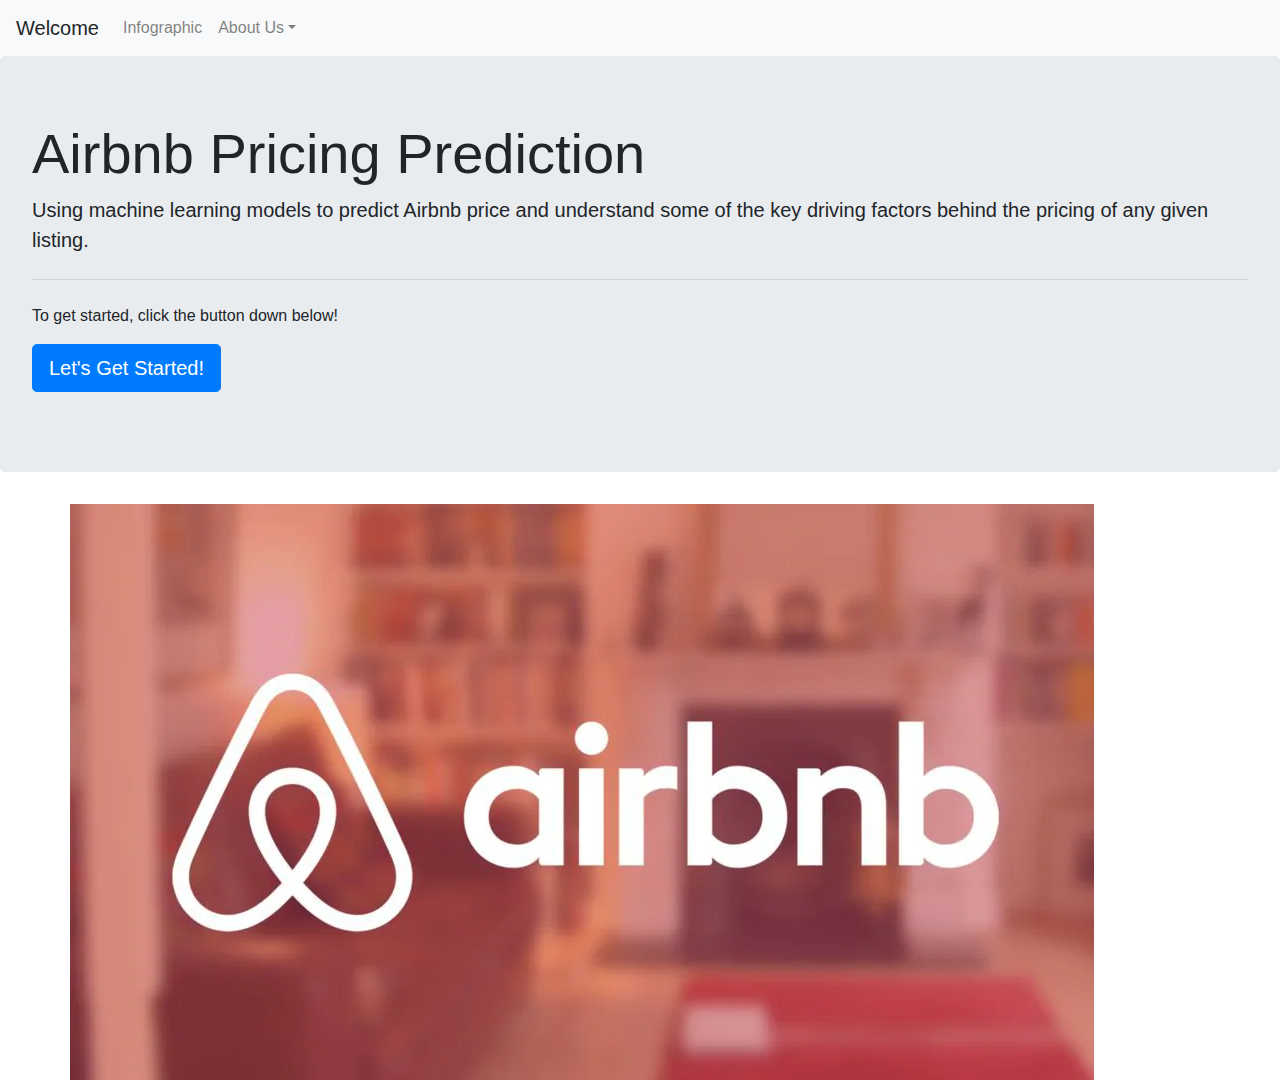
<file: templates/index.html>
<!DOCTYPE html>
<html lang="en">

<head>
  <meta charset="UTF-8">
  <meta name="viewport" content="width=device-width, initial-scale=1, shrink-to-fit=no">
  <title>Welcome</title>
  <link rel="stylesheet" href="https://maxcdn.bootstrapcdn.com/bootstrap/4.0.0/css/bootstrap.min.css" integrity="sha384-Gn5384xqQ1aoWXA+058RXPxPg6fy4IWvTNh0E263XmFcJlSAwiGgFAW/dAiS6JXm" crossorigin="anonymous">
  <link rel="stylesheet" href="static/css/style.css">
</head>

<body>
  
    <nav class="navbar navbar-expand-lg navbar-light bg-light">
    <a class="navbar-brand mb-0 h1">Welcome</a>
    <button class="navbar-toggler" type="button" data-toggle="collapse" data-target="#navbarSupportedContent" aria-controls="navbarSupportedContent" aria-expanded="false" aria-label="Toggle navigation">
      <span class="navbar-toggler-icon"></span>
    </button>
  
    <div class="collapse navbar-collapse" id="navbarSupportedContent">
      <ul class="navbar-nav mr-auto">
        <li class="nav-item">
          <a class="nav-link" href="/infographic" target="_blank" rel="noopener noreferrer">Infographic</a>
        </li>
        <li class="nav-item dropdown">
          <a class="nav-link dropdown-toggle" href="#" id="navbarDropdown" role="button" data-toggle="dropdown" aria-haspopup="true" aria-expanded="false">About Us</a>
          <div class="dropdown-menu" aria-labelledby="navbarDropdown">
            <a class="dropdown-item" href="https://github.com/AdrianaCieslak" target="_blank" rel="noopener noreferrer">Adriana Cieslak</a>
            <a class="dropdown-item" href="https://github.com/Anumala89" target="_blank" rel="noopener noreferrer">Anumala Thapa</a>
            <a class="dropdown-item" href="https://github.com/jdkwak1994" target="_blank" rel="noopener noreferrer">Jeongdae (JD) Kwak</a>
            <a class="dropdown-item" href="https://github.com/samuelokunola326" target="_blank" rel="noopener noreferrer">Samuel Okunola</a>
            <div class="dropdown-divider"></div>
            <a class="dropdown-item" href="/about" target="_blank" rel="noopener noreferrer">About the Project</a>
          </div>
        </li>
      </ul>
    </div>
  </nav>

  <div class="jumbotron">
    <h1 class="display-4">Airbnb Pricing Prediction</h1>
    <p class="lead">Using machine learning models to predict Airbnb price and understand some of the key driving factors behind the pricing of any given listing.</p>
    <hr class="my-4">
    <p>To get started, click the button down below!</p>
    <p class="lead">
      <a class="btn btn-primary btn-lg" href="/predict" role="button">Let's Get Started!</a>
    </p>
  </div>

  <div class="container">
    <div class="row">
      <div id="carouselExampleSlidesOnly" class="carousel slide" data-ride="carousel">
        <div class="carousel-inner">
          <div class="carousel-item active">
            <img class="d-block w-100" src="static/images/airbnblogo1.png" alt="First slide">
          </div>
          <div class="carousel-item">
            <img class="d-block w-100" src="static/images/airbnblogo2.png" alt="Second slide">
          </div>
          <div class="carousel-item">
            <img class="d-block w-100" src="static/images/airbnblogo3.png" alt="Third slide">
          </div>
        </div>
      </div>
    </div>
  </div>

   <script src="https://code.jquery.com/jquery-3.2.1.slim.min.js" integrity="sha384-KJ3o2DKtIkvYIK3UENzmM7KCkRr/rE9/Qpg6aAZGJwFDMVNA/GpGFF93hXpG5KkN" crossorigin="anonymous"></script>
  <script src="https://cdnjs.cloudflare.com/ajax/libs/popper.js/1.12.9/umd/popper.min.js" integrity="sha384-ApNbgh9B+Y1QKtv3Rn7W3mgPxhU9K/ScQsAP7hUibX39j7fakFPskvXusvfa0b4Q" crossorigin="anonymous"></script>
  <script src="https://maxcdn.bootstrapcdn.com/bootstrap/4.0.0/js/bootstrap.min.js" integrity="sha384-JZR6Spejh4U02d8jOt6vLEHfe/JQGiRRSQQxSfFWpi1MquVdAyjUar5+76PVCmYl" crossorigin="anonymous"></script>
</body>
</html>
</file>
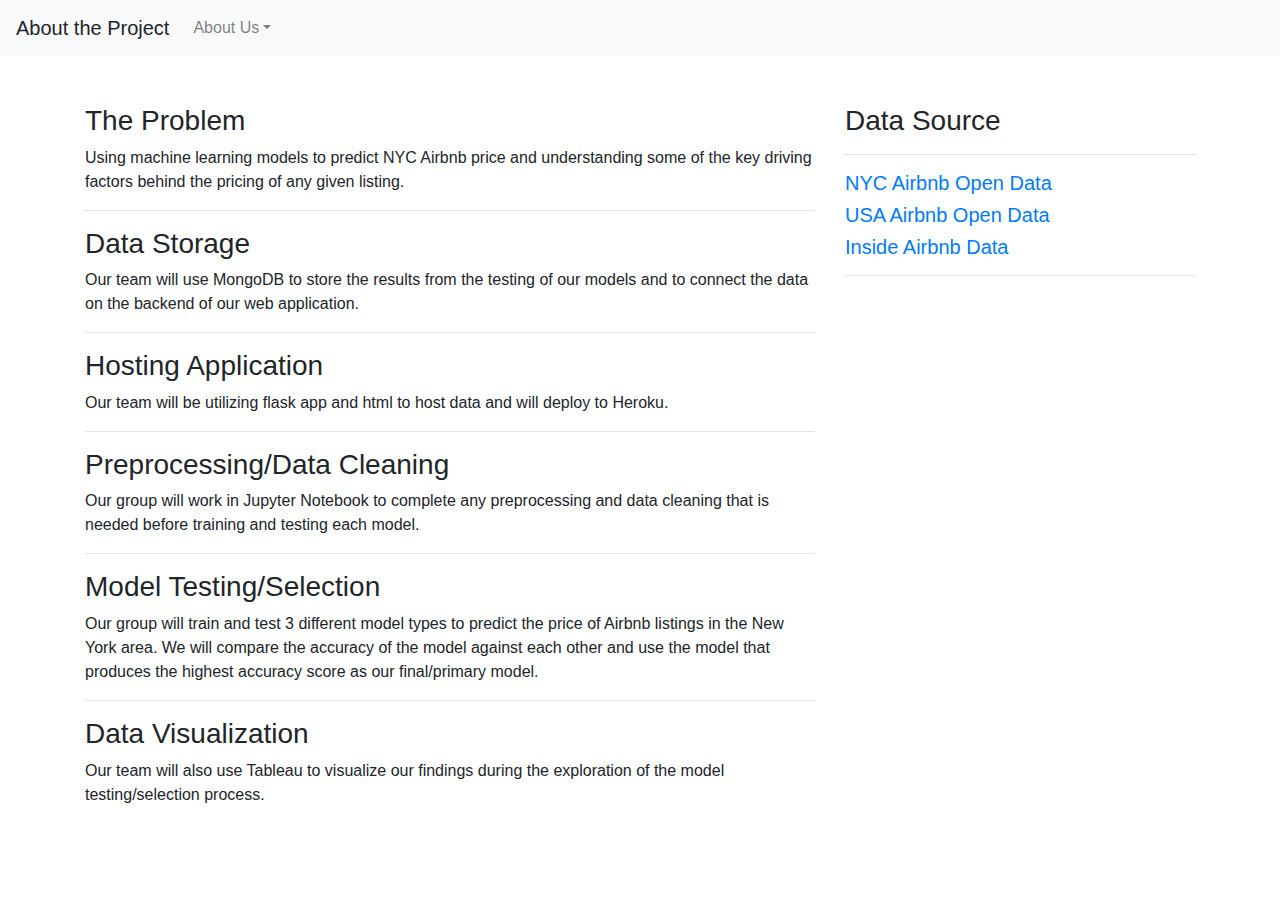
<file: templates/about.html>
<!DOCTYPE html>
<html lang="en">

<head>
 	<meta charset="UTF-8">
  <meta name="viewport" content="width=device-width, initial-scale=1, shrink-to-fit=no">
  <title>About the Project</title>
  <link rel="stylesheet" href="https://maxcdn.bootstrapcdn.com/bootstrap/4.0.0/css/bootstrap.min.css" integrity="sha384-Gn5384xqQ1aoWXA+058RXPxPg6fy4IWvTNh0E263XmFcJlSAwiGgFAW/dAiS6JXm" crossorigin="anonymous">
  <link rel="stylesheet" href="static/css/style.css">
</head>

<body>
  
    <nav class="navbar navbar-expand-lg navbar-light bg-light">
    <a class="navbar-brand mb-0 h1">About the Project</a>
    <button class="navbar-toggler" type="button" data-toggle="collapse" data-target="#navbarSupportedContent" aria-controls="navbarSupportedContent" aria-expanded="false" aria-label="Toggle navigation">
      <span class="navbar-toggler-icon"></span>
    </button>
  
    <div class="collapse navbar-collapse" id="navbarSupportedContent">
      <ul class="navbar-nav mr-auto">
        <li class="nav-item dropdown">
          <a class="nav-link dropdown-toggle" href="#" id="navbarDropdown" role="button" data-toggle="dropdown" aria-haspopup="true" aria-expanded="false">About Us</a>
          <div class="dropdown-menu" aria-labelledby="navbarDropdown">
            <a class="dropdown-item" href="https://github.com/AdrianaCieslak" target="_blank" rel="noopener noreferrer">Adriana Cieslak</a>
            <a class="dropdown-item" href="https://github.com/Anumala89" target="_blank" rel="noopener noreferrer">Anumala Thapa</a>
            <a class="dropdown-item" href="https://github.com/jdkwak1994" target="_blank" rel="noopener noreferrer">Jeongdae (JD) Kwak</a>
            <a class="dropdown-item" href="https://github.com/samuelokunola326" target="_blank" rel="noopener noreferrer">Samuel Okunola</a>
          </div>
        </li>
      </ul>
    </div>
  </nav>

  <div class="container">
    <div class="row">
      <div class="col-lg-8 col-sm-12">
				<br><br>
				<h3>The Problem</h3>
				<p>Using machine learning models to predict NYC Airbnb price and understanding some of the key driving factors behind the pricing of any given listing.				</p>
				<hr>
				<h3>Data Storage</h3>
				<p>Our team will use MongoDB to store the results from the testing of our models and to connect the data on the backend of our web application.</p>
				<hr>
				<h3>Hosting Application</h3>
				<p>Our team will be utilizing flask app and html to host data and will deploy to Heroku.</p>
				<hr>
				<h3>Preprocessing/Data Cleaning </h3>
				<p>Our group will work in Jupyter Notebook to complete any preprocessing and data cleaning that is needed before training and testing each model.</p>
				<hr>
				<h3>Model Testing/Selection</h3>
				<p>Our group will train and test 3 different model types to predict the price of Airbnb listings in the New York area. We will compare the accuracy of the model against each other and use the model that produces the highest accuracy score as our final/primary model.</p>
				<hr>
				<h3>Data Visualization</h3>
        <p>Our team will also use Tableau to visualize our findings during the exploration of the model testing/selection process.</p>
      </div>
      <div class="col-lg-4 col-sm-12">
				<br><br>
				<h3>Data Source</h3>
				<hr>
				<h5>
					<a href="https://www.kaggle.com/dgomonov/new-york-city-airbnb-open-data?select=AB_NYC_2019.csv" target="_blank" rel="noopener noreferrer">
						NYC Airbnb Open Data
					</a>
				</h5>
				<h5>
					<a href="https://www.kaggle.com/kritikseth/us-airbnb-open-data#__sid=js0" target="_blank" rel="noopener noreferrer">
						USA Airbnb Open Data
					</a>
				</h5>
				<h5>
					<a href="http://insideairbnb.com/get-the-data.html" target="_blank" rel="noopener noreferrer">
						Inside Airbnb Data
					</a>
				</h5>
				<hr>
      </div>
    </div>
  </div>


  <script src="https://code.jquery.com/jquery-3.2.1.slim.min.js" integrity="sha384-KJ3o2DKtIkvYIK3UENzmM7KCkRr/rE9/Qpg6aAZGJwFDMVNA/GpGFF93hXpG5KkN" crossorigin="anonymous"></script>
  <script src="https://cdnjs.cloudflare.com/ajax/libs/popper.js/1.12.9/umd/popper.min.js" integrity="sha384-ApNbgh9B+Y1QKtv3Rn7W3mgPxhU9K/ScQsAP7hUibX39j7fakFPskvXusvfa0b4Q" crossorigin="anonymous"></script>
  <script src="https://maxcdn.bootstrapcdn.com/bootstrap/4.0.0/js/bootstrap.min.js" integrity="sha384-JZR6Spejh4U02d8jOt6vLEHfe/JQGiRRSQQxSfFWpi1MquVdAyjUar5+76PVCmYl" crossorigin="anonymous"></script>
</body>
</html>
</file>
<file: templates/static/css/style.css>
.column {
  float: left;
  width: 800px;
  padding: 5px;
}
</file>
